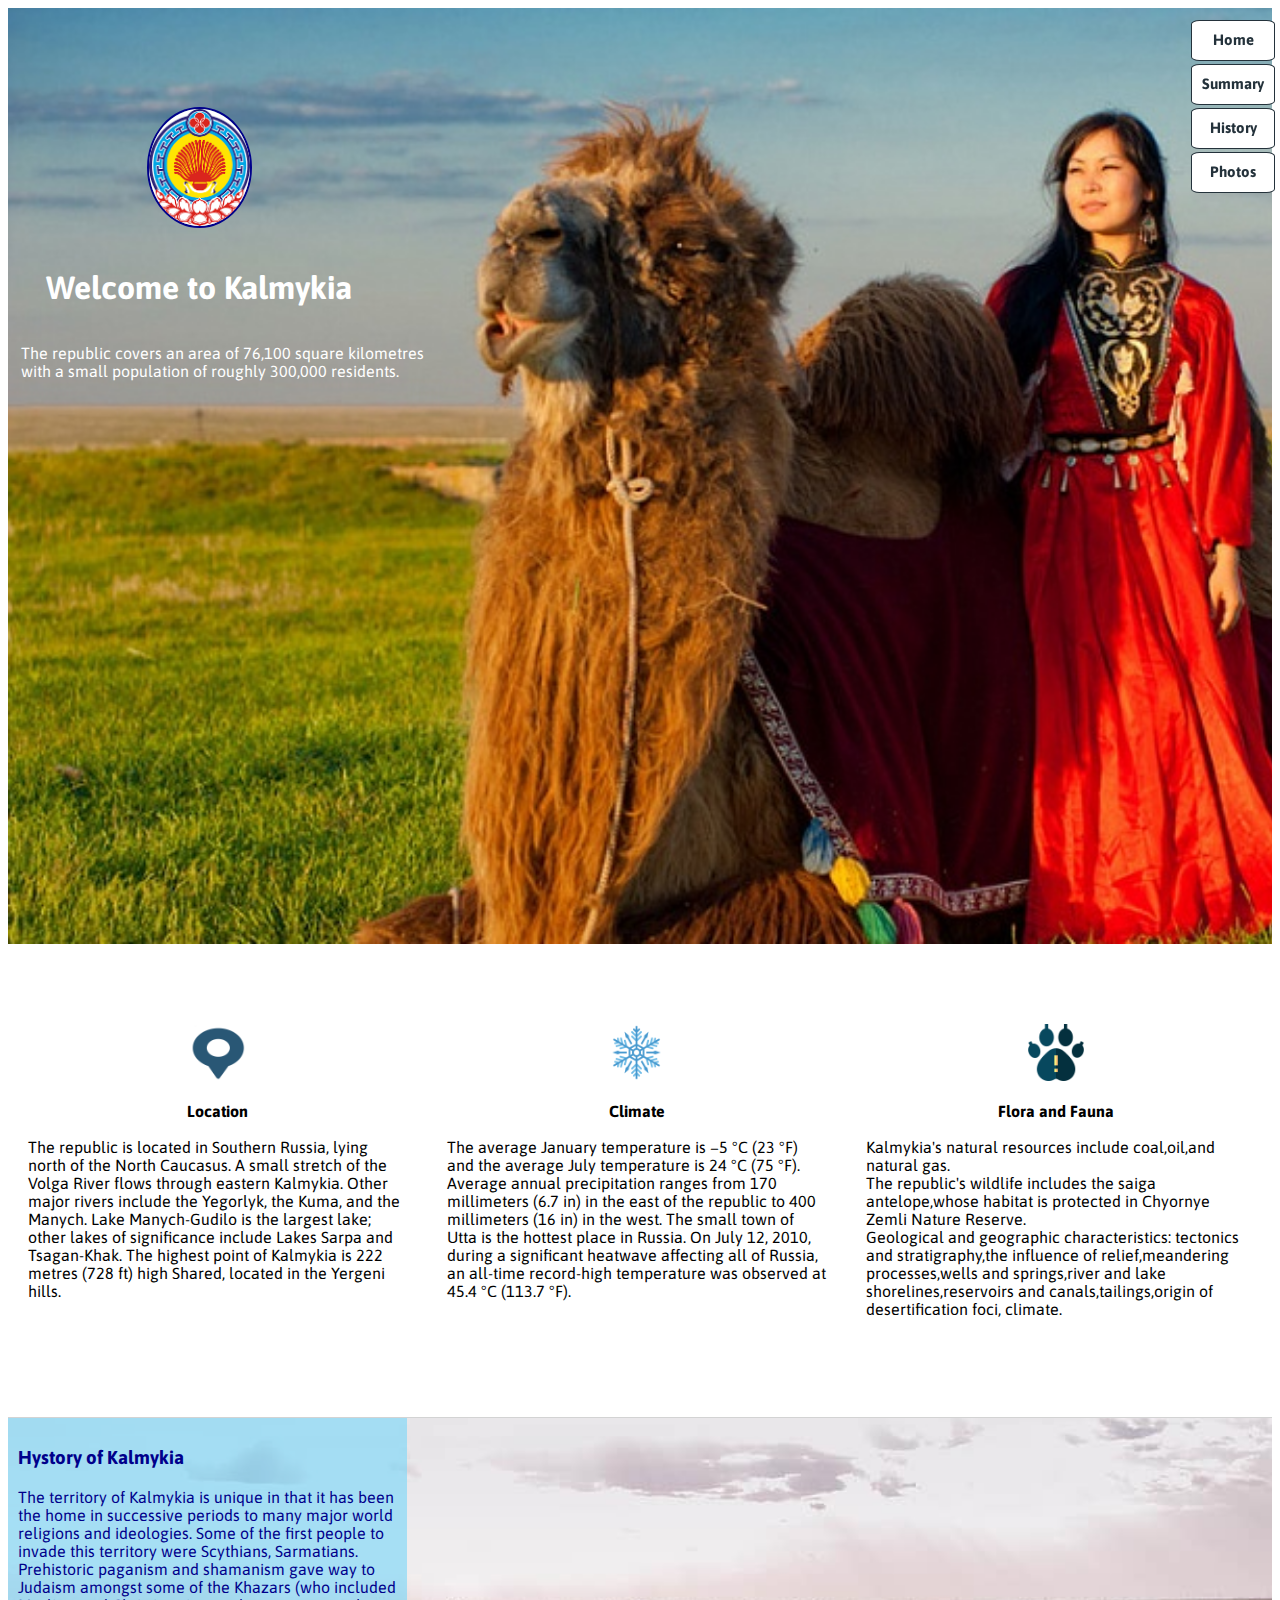
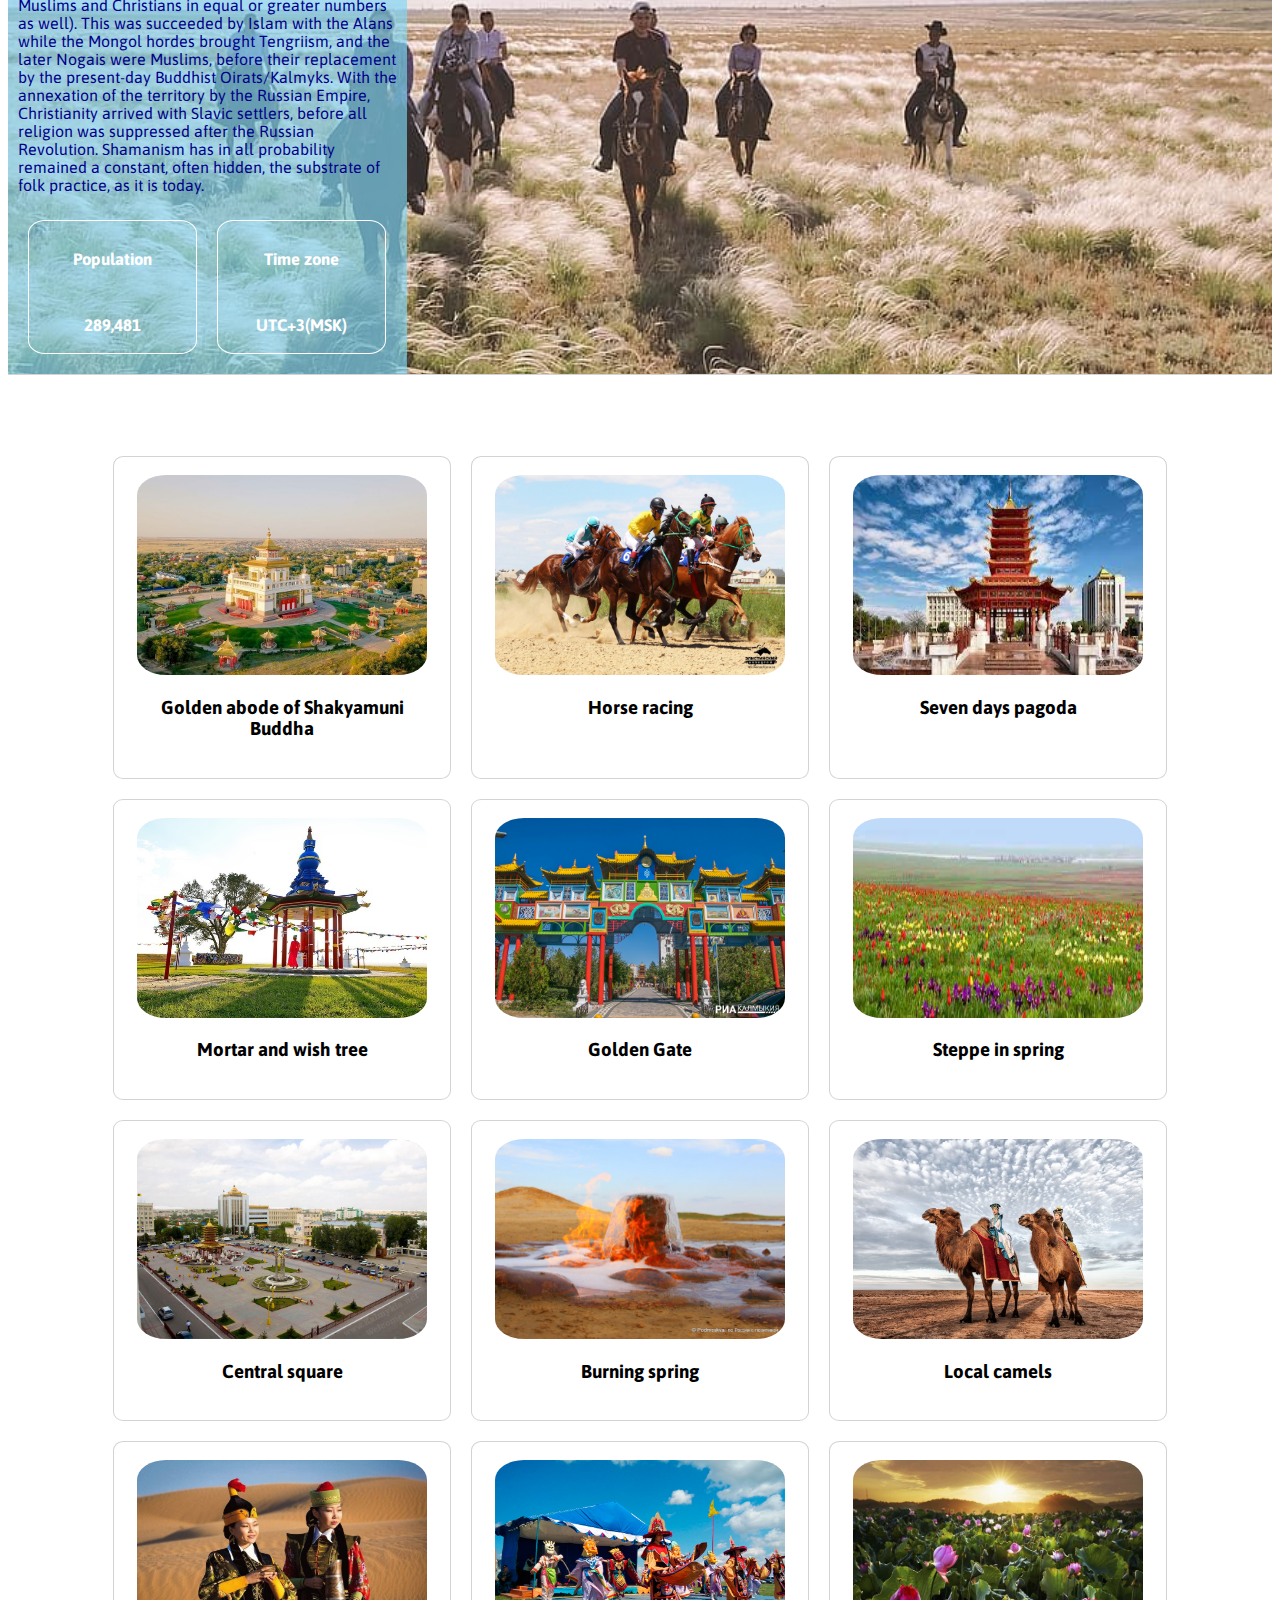
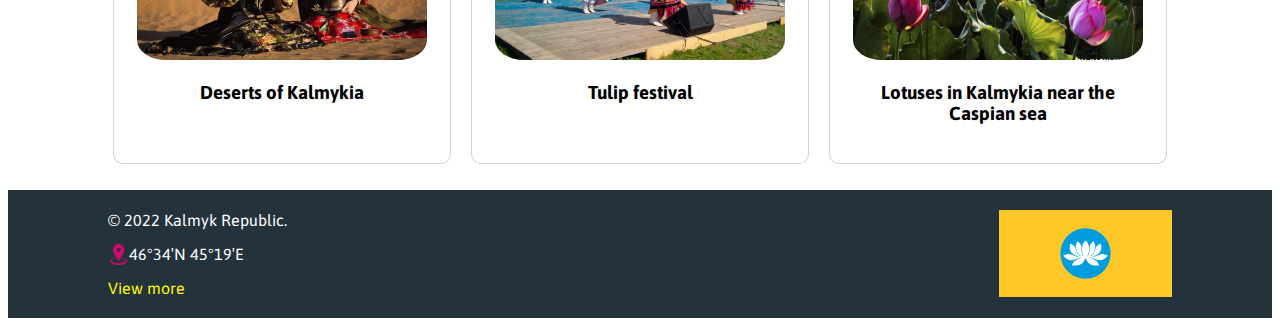
<file: elista.html>
<!DOCTYPE html>
<html>
    
    <head>
        <meta charset="utf-8">
        <meta http-equiv="X-UA-Compatible" content="IE=edge">
        <title>Kalmyck Republic</title>
        <meta name="description" content="Interaktivní průvodce začátečníka v Brackets.">
        <link rel="stylesheet" href="elista.css">
        <link rel="preconnect" href="https://fonts.googleapis.com">
        <link rel="preconnect" href="https://fonts.gstatic.com" crossorigin>
        <link href="https://fonts.googleapis.com/css2?family=Asap&display=swap" rel="stylesheet">
    </head>
    

<!---->
        <header id="home">
            <div class="container-main">
                <img src="emblema.png">
                        <nav>   
                            
                                <a href="#home"><h5>Home</h5></a>
                                <a href="#summary"><h5>Summary</h5></a>
                                <a href="#history"><h5>History</h5></a>
                                <a href="#photos"><h5>Photos</h5></a> 
                           
                       </nav>
                
                <div class="container">
                    <div class="welcome">
                        <h1>Welcome to Kalmykia</h1>
                        <p>The republic covers an area of 76,100 square kilometres<br>
                           with a small population of roughly 300,000 residents.</p> 
                    </div>
                </div> 
            </div>
        </header>
<!---->  
<body>
    <section id="summary">
            <div class="container1">

                    <div class="location">
                        <img src="location.png">
                        <h4>Location</h4>
                        <p>The republic is located in Southern Russia, lying north of the North Caucasus. A small stretch of the Volga River flows through eastern Kalmykia. Other major rivers include the Yegorlyk, the Kuma, and the Manych. Lake Manych-Gudilo is the largest lake; other lakes of significance include Lakes Sarpa and Tsagan-Khak. The highest point of Kalmykia is 222 metres (728 ft) high Shared, located in the Yergeni hills.</p>
                    </div>
                    <div class="climate"> 
                        <img src="climate.png">
                        <h4>Climate</h4>
                        <p>The average January temperature is −5 °C (23 °F) and the average July temperature is 24 °C (75 °F). Average annual precipitation ranges from 170 millimeters (6.7 in) in the east of the republic to 400 millimeters (16 in) in the west. The small town of Utta is the hottest place in Russia. On July 12, 2010, during a significant heatwave affecting all of Russia, an all-time record-high temperature was observed at 45.4 °C (113.7 °F).</p>
                    </div>
                    <div class="flora">
                        <img src="flora.png">
                        <h4>Flora and Fauna</h4>
                        <p>Kalmykia's natural resources include coal,oil,and natural gas.<br>
                           The republic's wildlife includes the saiga antelope,whose habitat is protected in Chyornye Zemli Nature Reserve.<br>
                           Geological and geographic characteristics: tectonics and stratigraphy,the influence of relief,meandering processes,wells and springs,river and lake shorelines,reservoirs and canals,tailings,origin of desertification foci, climate. </p>
                    </div>
                </div>
        </section>
<!---->
    <section id="history">
            <div class="container2">
                        <div class="fakt">

                                <div class="row1">
                                    <h3>Hystory of Kalmykia</h3>
                                    <p>The territory of Kalmykia is unique in that it has been the home in successive periods to many major world religions and ideologies. Some of the first people to invade this territory were Scythians, Sarmatians. Prehistoric paganism and shamanism gave way to Judaism amongst some of the Khazars (who included Muslims and Christians in equal or greater numbers as well). This was succeeded by Islam with the Alans while the Mongol hordes brought Tengriism, and the later Nogais were Muslims, before their replacement by the present-day Buddhist Oirats/Kalmyks. With the annexation of the territory by the Russian Empire, Christianity arrived with Slavic settlers, before all religion was suppressed after the Russian Revolution. Shamanism has in all probability remained a constant, often hidden, the substrate of folk practice, as it is today.</p>
                                </div>
       
                            <div class="row2">
                                <div class="item1">
                                    <h5>Population</h5>
                                    <h5>289,481</h5>
                                </div>
                                <div class="item2">
                                    <h5>Time zone</h5>
                                    <h5>UTC+3(MSK)</h5>
                                </div>
                            </div>
                    </div>
                </div>
        </section>
<!---->
      <section id="photos">
            <div class="container3">
                <div class="row">
                    
                <div class="column">
                    <div class="content">
                        <img src="main-elista.jpg">
                        <h3>Golden abode of Shakyamuni Buddha</h3>
                    </div>
                </div>
                <div class="column">
                    <div class="content">
                        <img src="hors.jpg">
                        <h3>Horse racing</h3>
                    </div>
                </div>
                <div class="column">
                    <div class="content">
                        <img src="pagoda-two.jfif">
                        <h3>Seven days pagoda</h3>
                    </div>
                </div>
                <div class="column">
                <div class="content">
                        <img src="mortar.jpg">
                        <h3>Mortar and wish tree</h3>
                    </div>
                </div>
                <div class="column">
                <div class="content">
                        <img src="vorota.jpg">
                        <h3>Golden Gate</h3>
                    </div>
                </div>
                <div class="column">
                <div class="content">
                        <img src="stepes.jfif">
                        <h3>Steppe in spring</h3>
                    </div>
                </div>
                <div class="column">
                <div class="content">
                        <img src="central-square-elista.jpg">
                        <h3>Central square</h3>
                    </div>
                </div>
                <div class="column">
                <div class="content">
                        <img src="water-in-fire-two.jfif">
                        <h3>Burning spring</h3>
                    </div>
                </div>
                <div class="column">
                <div class="content">
                        <img src="thumbnail-one.jpg">
                        <h3>Local camels</h3>
                    </div>
                </div>
                <div class="column">
                <div class="content">
                        <img src="desert.jpg">
                        <h3>Deserts of Kalmykia</h3>
                    </div>
                </div>
                <div class="column">
                <div class="content">
                        <img src="flawer-fest-two.jpg">
                        <h3>Tulip festival</h3>
                    </div>
                </div>
                <div class="column">
                <div class="content">
                        <img src="flawer-lotos.jpg">
                        <h3>Lotuses in Kalmykia near the Caspian sea</h3>
                    </div>
                </div>       
                    
               </div>
            </div>
        </section>


    
    </body>
    <footer>
        <div>
            <img src="flag-of-kalmykia.svg.png">
            <p>© 2022 Kalmyk Republic.</p> 
            <p><img src="location-two.png" class="local"> 46°34′N 45°19′E</p>
            <p><a target="_blank" href="https://en.wikipedia.org/wiki/Kalmykia">View more</a></p>
        </div>
    </footer>
</html>
</file>
<file: elista.css>
/**/
h1, h2, h3, h4, h5, h6, html
{
    font-family: 'Asap', sans-serif;
}

h1, h2, h3, h4, h5, h6
{
    margin-bottom: 1.1em;
}

/*Header*/
.container-main{
    background-image: url('banner.jpg');
    background-repeat: no-repeat;
    background-size: cover;
    height: 100vh;
    padding-top: 36px;
    
}
nav{
    display: flex;
    flex-direction: column;
    justify-content: space-between;
    gap: 3px;
    width: fit-content;
    position: fixed;
    top: 20px;
    right: 5px;
    font-family: 'Asap', sans-serif;
}
nav a{
    text-decoration: none;
    color: rgba(36, 50, 59, 1);
    text-align: center;
    font-size: 15px;
    padding: 10px;
    background-color: white;
    border: 1px solid rgba(36, 50, 59, 1);
    border-radius: 10%;
}

nav a h5{
    margin: 0;
    font-size: 15px;
}
nav a h5:after{
    border-bottom: 2px solid rgba(36, 50, 59, 1);
    transition: transform 0.5s ease-out;
    display: block;
    content: '';
    transform: scaleX(0);    
}
nav a:hover h5:after{
    transform: scaleX(1);
}


/*text on main banner*/
.welcome{
    background: none;
    text-align: center;
}

.welcome h1,.welcome h2,.welcome h3,
.welcome h4,.welcome h5,.welcome h6{
    color: white;
    text-align: left;
    margin: 3%;
    margin-top: 3%;
}

.welcome p{
    color: white;
    margin-bottom: 5%;
    text-align: left;
    margin-left: 1%;
    margin-top: 2%;
}
.container-main img{
    width: 8%;
    border-radius: 55%;
    margin-left: 11%;
    margin-top: 5%;
    border: 2px solid darkblue;
    
}

/*Section 1 Summary*/

.container1{
    display: flex;
    flex-direction: row;
    margin: auto;
    margin-bottom: 5%;
    
}
.container1 h4{
    text-align: center;
}
.container1 .location{
    float: right;
    width: 30%;
    margin: 20px;
}
.container1 .climate{
    float: right;
    width: 30%;
    margin: 20px;
}
.container1 .flora{
    float: right;
    width: 30%;
    margin: 20px;
}
.container1 img{
    display: flex;
    margin: auto;
    margin-top: 60px;
    width: 15%;
}


/*Section 2 Hystory*/

.container2
{
    background-image: url('hystory.jpg');
    background-repeat: no-repeat;
    background-size: cover;
    background-position: center;
    border-top: 1px solid lightgrey;
    border-bottom: 1px solid lightgrey;
    margin-bottom: 5%;
}

.fakt{
    display: flex;
    padding-top: 3em;
    padding-bottom: 3em;
    width: 30%;
    flex-direction: column;
    background-color: rgba(128, 215, 247, 0.660);
    padding: 10px;
}

.fakt h1,.fakt h2,.fakt h3,
.fakt h4,.fakt h6,.h5,.fakt p{
    color: darkblue;
    font-family: 'Asap', sans-serif;;
}
.row2 .item1,.item2{
    display: flex;
    flex-direction: column;
    float: left;
    margin: 10px; 
    width: 44%;
    text-align: center;
    color: #FFFFFF;
    font-size: 20px;
    border: 1px solid white;
    border-radius: 10%;
}
.row2 .item1:hover{
    transform: scale(1.025);
    transition: 1s;
    box-shadow: 5px 10px 20px white; 
    
}
.row2 .item2:hover{
    transform: scale(1.025);
    transition: 1s;
    box-shadow: 5px 10px 20px white;  
}



/*Section 3 Gallery*/

.container3{
    margin-top: 20px;
}
.row {
    display: flex;
    flex-direction: row;
    flex-wrap: wrap;
    justify-content: center;
    
    margin: 8px -16px;
    padding: 8px;
}
.row:after {
    content: "";
    display: table;
    clear: both;
}
.column {
    padding: 8px;
    width: 25%;
    border: 1px solid lightgrey;
    margin: 10px;
    text-align: center;
    border-radius: 3%;
}
.column:hover{
    transform: scale(1.025);
    transition: 1s;
    box-shadow: 5px 10px 20px lightgrey;
    border: none;
}
.content {
    background-color: white;
    padding: 10px;
    
}
.content h3 {
    text-align: center;
}
.content img{
    width: 290px;
    height: 200px;
    border-radius: 10%;
}


/*Mobil*/



/*Footer*/

footer
{
    display: flex;
    flex-direction: column;
    background-color: rgba(36, 50, 59, 1);
    padding-top: 5px;;
    padding-bottom: 5px;
    padding-left: 100px;
    padding-right: 100px;
    font-family: 'Asap', sans-serif;
    color: white;
}
footer a{
    text-decoration: none;
    color: yellow;
}
footer img{
    float: right;    
    margin-top: 15px;
}
footer img:hover{
    transform: scale(1.025);
    transition: 1s;
    box-shadow: 0px 0px 30px rgba(255, 200, 40,1);
    border: none;
}

footer img.local{
    width: 2%;
    float: left;
    margin-top: -1px;
}
</file>
